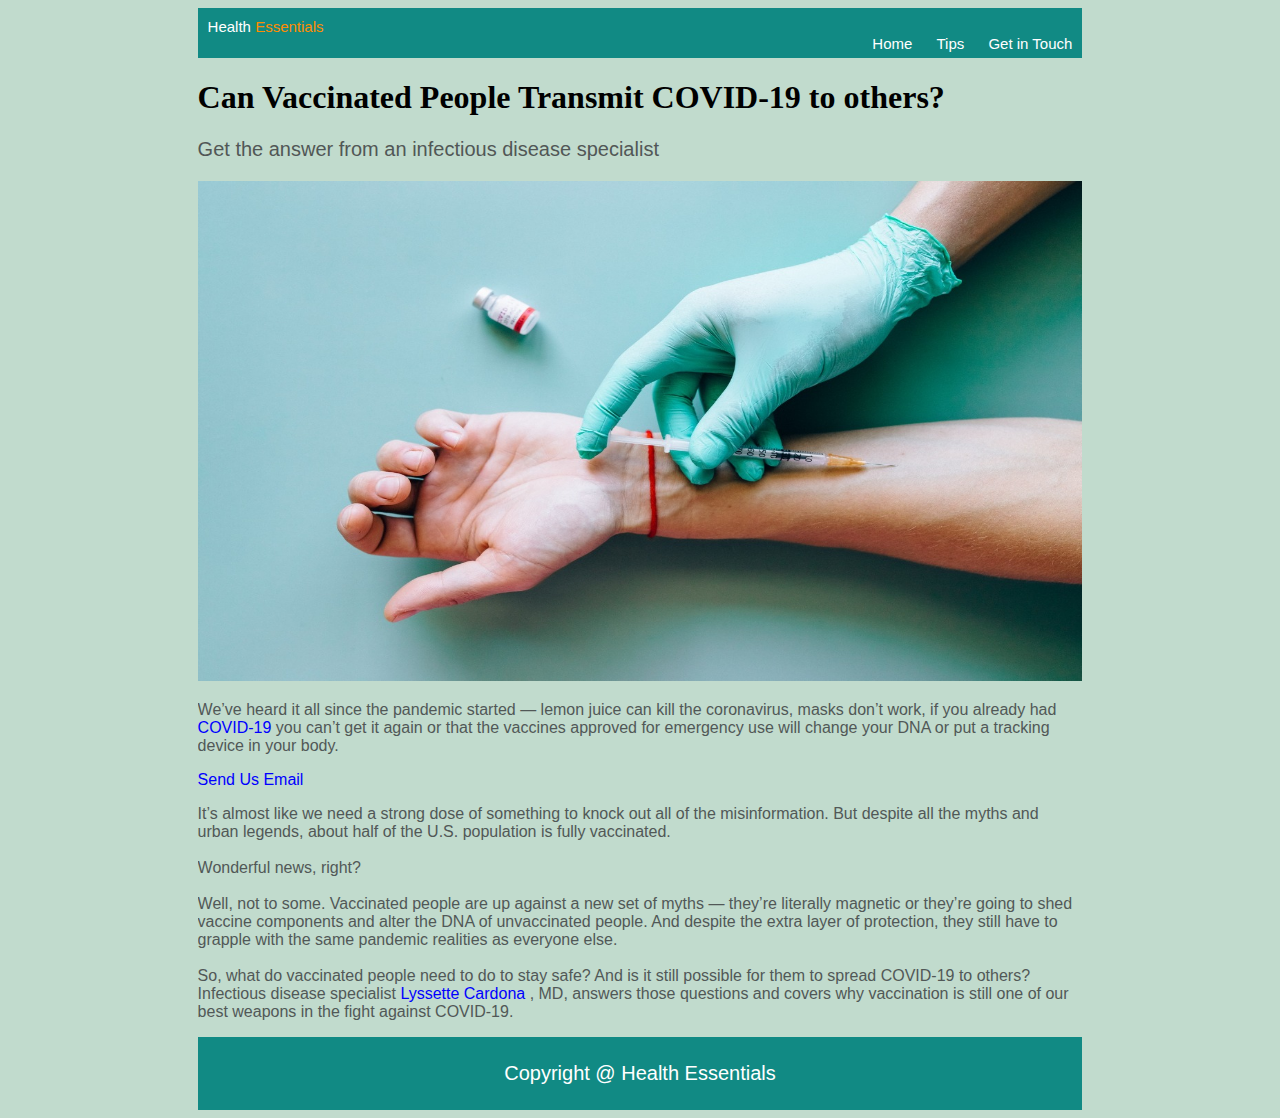
<file: index.html>
<!DOCTYPE html>
<html lang="en">
<head>
    <meta charset="UTF-8">
    <meta http-equiv="X-UA-Compatible" content="IE=edge">
    <meta name="viewport" content="width=device-width, initial-scale=1.0">
    <link rel="stylesheet" href="style.css">
    <title>Assignment #6/ ID: / Student Name: Sulyne Baipu</title>
</head>
<body>
    <div class="container">
        <nav class="nav-bar">
            <div class="brand-name">
                <a href="index.html">Health <span>Essentials</span> </a>
            </div>
            <div class="menu">
                <a href="index.html"> Home</a> 
                <a href="tips.html"> Tips </a> 
                <a href="getintouch.html"> Get in Touch </a>
            </div>
        </nav>
        <div class="title">
            <h1>Can Vaccinated People Transmit COVID-19 to others?</h1>
            <p>Get the answer from an infectious disease specialist</p> 
        </div>
        <div class="injection">
            <img src="img/inject.jpg" alt=""/>
        </div>
        <div class="content">
            <p>
                We’ve heard it all since the pandemic started — lemon juice can kill the coronavirus, masks don’t work, if you
                already had <a href="https://www.google.com">COVID-19</a> you can’t get it again or that the vaccines approved for emergency use will change your
                DNA or put a tracking device in your body. 
            </p>
            <a href="mailto:lumierekpavouvou@gmail.com">Send Us Email</a>
            
            <p>
                It’s almost like we need a strong dose of something to knock out all of the misinformation. 
                But despite all the myths and urban legends, about half of the U.S. population is fully vaccinated.<br> <br>
                Wonderful news, right?<br> <br>
                Well, not to some. Vaccinated people are up against a new set of myths — they’re literally magnetic or they’re
                going to shed vaccine components and alter the DNA of unvaccinated people. And despite the extra layer of
                protection, they still have to grapple with the same pandemic realities as everyone else. <br> <br>
                So, what do vaccinated people need to do to stay safe? And is it still possible for them to spread COVID-19 to
                others? Infectious disease specialist <a href="https://www.google.com">Lyssette Cardona</a> , MD, answers those questions and covers why
                vaccination is still one of our best weapons in the fight against COVID-19. 
            </p>    
        </div>
        <div class="copyright">
            <p>
                Copyright @ Health Essentials
            </p>
        </div>
        
    </div>
</body>
</html>
</file>
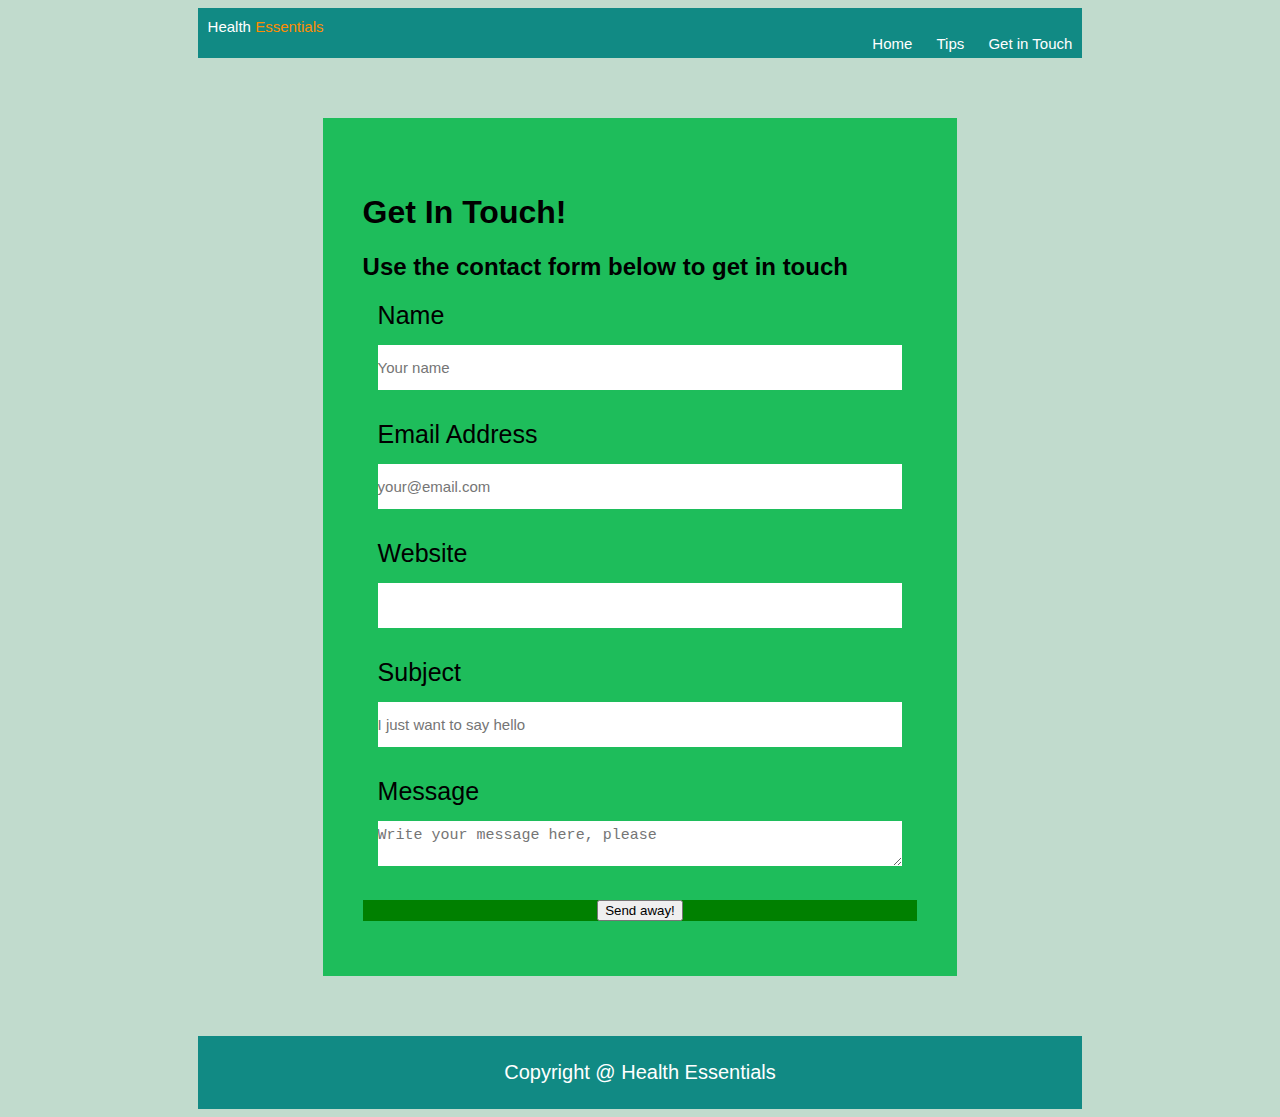
<file: getintouch.html>
<!DOCTYPE html>
<html lang="en">
<head>
    <meta charset="UTF-8">
    <meta http-equiv="X-UA-Compatible" content="IE=edge">
    <meta name="viewport" content="width=device-width, initial-scale=1.0">
    <link rel="stylesheet" href="style.css">
    <title>Assignment #6/ ID: 5692/ Student Name: Sulyne Baipu</title>
</head>
<body>
    <div class="container">
        <nav class="nav-bar">
            <div class="brand-name">
                <a href="index.html">Health <span>Essentials</span> </a>
            </div>
            <div class="menu">
                <a href="index.html"> Home</a> 
                <a href="tips.html"> Tips </a> 
                <a href="getintouch.html"> Get in Touch </a>
            </div>
        </nav>
        <div class="row"> 
            <div class="contact-form">
                <form class="form">
                    <h1 style="font-family: Arial, Helvetica, sans-serif;">Get In Touch!</h1>
                    <h2>Use the contact form below to get in touch</h2>
                    <div class="input-group">
                        <label>Name</label>
                        <input type="text" placeholder="Your name" 
                        class="input-control">
                    </div>
                    <div class="input-group">
                        <label>Email Address</label>
                        <input type="text" placeholder="your@email.com" 
                        class="input-control">
                    </div>
                    <div class="input-group">
                        <label>Website</label>
                        <input type="text" placeholder="" 
                        class="input-control">
                    </div>
                    <div class="input-group">
                        <label>Subject</label>
                        <input type="text" placeholder="I just want to say hello" 
                        class="input-control">
                    </div>
                    <div class="input-group">
                        <label>Message</label>
                        <textarea class="input-control" 
                        placeholder="Write your message here, please"></textarea>
                    </div>
                    <div class="form-btn">
                        <button type="button" class="btn">Send away!</button>
                    </div>
                </form>
            </div>
        </div>
        <div class="copyright">
            <p>
                Copyright @ Health Essentials
            </p>
        </div>
    </div>
</body>
</html>
</file>
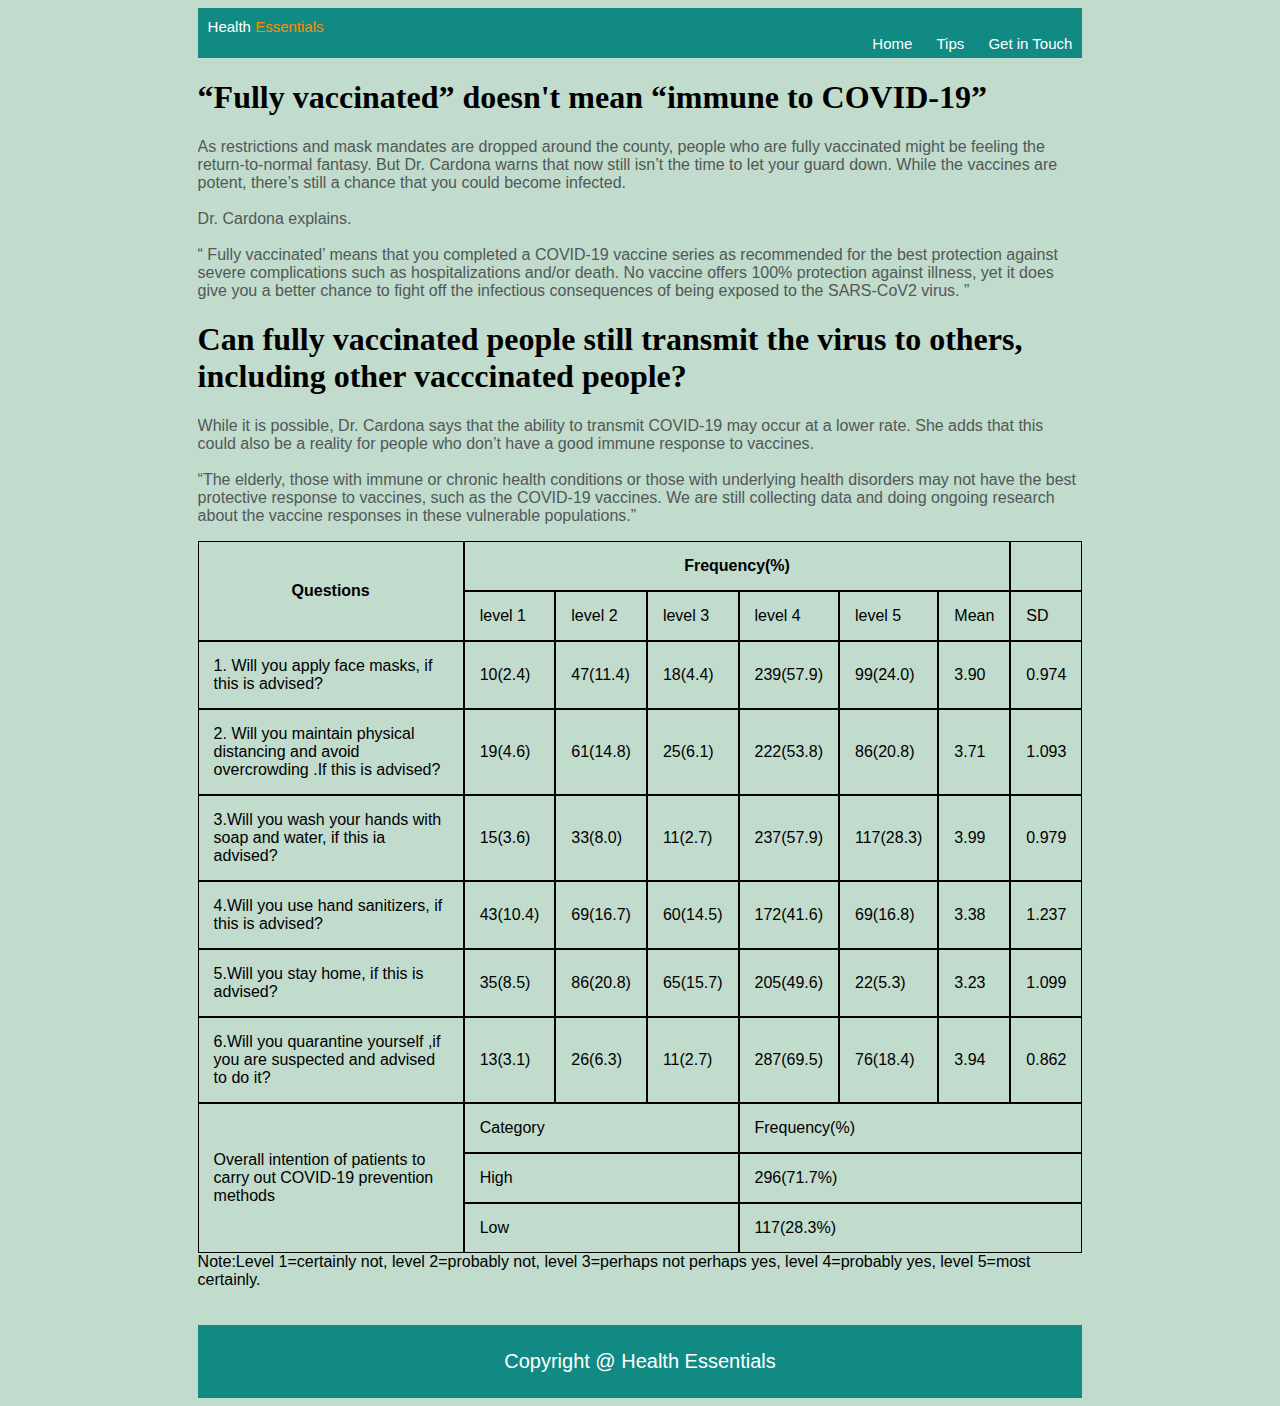
<file: tips.html>
<!DOCTYPE html>
<html lang="en">
<head>
    <meta charset="UTF-8">
    <meta http-equiv="X-UA-Compatible" content="IE=edge">
    <meta name="viewport" content="width=device-width, initial-scale=1.0">
    <link rel="stylesheet" href="style.css">
    <title>Assignment #6/ ID: 5692/ Student Name: Sulyne Baipu</title>
</head>
<body>
    <div class="container">
        <nav class="nav-bar">
            <div class="brand-name">
                <a href="index.html">Health <span>Essentials</span> </a>
            </div>
            <div class="menu">
                <a href="index.html"> Home</a> 
                <a href="tips.html"> Tips </a> 
                <a href="getintouch.html"> Get in Touch </a>
            </div>
        </nav>
        <div class="title">
            <h1> <q>Fully vaccinated</q> doesn't mean <q>immune to COVID-19</q></h1> 
        </div>
        <div class="content">
            <p>
                As restrictions and mask mandates are dropped around the county, people who are fully vaccinated might be
                feeling the return-to-normal fantasy. But Dr. Cardona warns that now still isn’t the time to let your guard
                down. While the vaccines are potent, there’s still a chance that you could become infected. <br> <br>
                
                Dr. Cardona explains. <br> <br>
                <q>
                    Fully vaccinated’ means that you completed a COVID-19 vaccine series as recommended for the best
protection against severe complications such as hospitalizations and/or death. No vaccine offers 100%
protection against illness, yet it does give you a better chance to fight off the infectious consequences of being
exposed to the SARS-CoV2 virus.
                </q> 
            </p>   
        </div>
        <h1> Can fully vaccinated people still transmit the virus to others,
            including other vacccinated people?
        </h1>
        <div class="content">
            <p>
                While it is possible, Dr. Cardona says that the ability to transmit 
                COVID-19 may occur at a lower rate. She adds that this could 
                also be a reality for people who don’t have a good immune response to vaccines. 
                <br> <br>
                “The elderly, those with immune or chronic health conditions or those with underlying health disorders may
                not have the best protective response to vaccines, such as the COVID-19 vaccines. We are still collecting data
                and doing ongoing research about the vaccine responses in these vulnerable populations.”
            </p>
        </div>
        <section class="table">
            <table cellpadding="15px" cellspacing="0px" >
                <tr>
                    <th rowspan="2">Questions</th>
                    <th colspan="6">Frequency(%)</th>
                    <th></th>
                </tr>
                <tr>
                    <td>level 1</td>
                    <td>level 2</td>
                    <td>level 3</td>
                    <td>level 4</td>
                    <td>level 5</td>
                    <td>Mean</td>
                    <td>SD</td>
                </tr>
                <tr>
                    <td>1. Will you apply face masks, if this is advised?</td>
                    <td>10(2.4)</td>
                    <td>47(11.4)</td>
                    <td>18(4.4)</td>
                    <td>239(57.9)</td>
                    <td>99(24.0)</td>
                    <td>3.90</td>
                    <td>0.974</td>
                </tr>
                <tr>
                    <td>2. Will you maintain physical distancing and avoid overcrowding
                        .If this is advised?
                    </td>
                    <td>19(4.6)</td>
                    <td>61(14.8)</td>
                    <td>25(6.1)</td>
                    <td>222(53.8)</td>
                    <td>86(20.8)</td>
                    <td>3.71</td>
                    <td>1.093</td>
                </tr>
                <tr>
                    <td>3.Will you wash your hands with soap and water, if this 
                        ia advised? 
                    </td>
                    <td>15(3.6)</td>
                    <td>33(8.0)</td>
                    <td>11(2.7)</td>
                    <td>237(57.9)</td>
                    <td>117(28.3)</td>
                    <td>3.99</td>
                    <td>0.979</td>
                </tr>
                <tr>
                    <td>4.Will you use hand sanitizers, if this is advised?</td>
                    <td>43(10.4)</td>
                    <td>69(16.7)</td>
                    <td>60(14.5)</td>
                    <td>172(41.6)</td>
                    <td>69(16.8)</td>
                    <td>3.38</td>
                    <td>1.237</td>
                </tr>
                <tr>
                    <td>5.Will you stay home, if this is advised?</td>
                    <td>35(8.5)</td>
                    <td>86(20.8)</td>
                    <td>65(15.7)</td>
                    <td>205(49.6)</td>
                    <td>22(5.3)</td>
                    <td>3.23</td>
                    <td>1.099</td>
                </tr>
                <tr>
                    <td>6.Will you quarantine yourself ,if you are suspected 
                        and advised to do it?
                    </td>
                    <td>13(3.1)</td>
                    <td>26(6.3)</td>
                    <td>11(2.7)</td>
                    <td>287(69.5)</td>
                    <td>76(18.4)</td>
                    <td>3.94</td>
                    <td>0.862</td>
                </tr>
                <tr>
                    <td rowspan="3">Overall intention of patients to carry out 
                        COVID-19 prevention methods
                    </td>
                    <td colspan="3">Category</td>
                    <td colspan="4">Frequency(%)</td>
                </tr>
                <tr>
                    <td colspan="3">High</td>
                    <td colspan="4">296(71.7%)</td>
                </tr>
                <tr>
                    <td colspan="3">Low</td>
                    <td colspan="4">117(28.3%)</td>
                </tr>
            </table>
            Note:Level 1=certainly not, level 2=probably not, level 3=perhaps not
            perhaps yes, level 4=probably yes, level 5=most certainly.
        </section>
        <br><br>
        <div class="copyright">
            <p>
                Copyright @ Health Essentials
            </p>
        </div>
        
    </div>
</body>
</html>
</file>
<file: style.css>
*{
    box-sizing: border-box;
}
body{
    background-color: rgb(193, 219, 205);
    font-family: Arial, Helvetica, sans-serif;
}
.container{
    width: 70%;
    margin: auto;
    position: relative;
    overflow: hidden;
}

nav{
    background-color: rgb(17, 138, 132);
    padding-top: 10px;
    font-size: 15px;
    color: #ffffff;
    height: 50px;
    margin-bottom: 5px;
}
.container .nav-bar {
    justify-content: space-between;
}
.container .nav-bar a{
    color: #ffffff;
    padding: 10px;
    font-family: Arial, Helvetica, sans-serif;
    text-decoration: none;
    font-weight: 200;
}
.container .brand-name span{
    color: darkorange;
}
.container .menu{
    float: right;
}
.container .menu a:hover{
    color: darkorange;
}
.container .title p{
    font-size: 20px;
    color: rgb(81, 87, 86);
}
.container .injection img{
    width: 100%;
    height: 500px;
}
.container .content p{
    color: rgb(81, 88, 87);
}
.container .content a{
    text-decoration: none;
    color: blue;
}
.container .copyright{
    background-color: rgb(17, 138, 132);
    padding: 5px;
}
.container .copyright p{
    text-align: center;
    color: #ffffff;
    font-size: 20px;
}
/*tips*/
.container h1{
    font-family: 'Times New Roman', Times, serif;
}
.container .table tr th{
    /*background-color: #ffffff;*/
    border: 1px solid black;
}
.container .table tr td{
    border: 1px solid black;
    
}

/*get in touch*/
.container .row .contact-form{
    margin: 60px;
    padding: 0 65px;
}
.container .row .contact-form .form{
    background-color: rgb(30, 189, 91);
    padding: 55px 40px;
}
.container .row .contact-form .form label{
    color: black;
    font-weight: 400;
    display: block;
    margin: 0 0 15px;
    font-size: 25px;
}
.container .row .contact-form .form .input-group{
    flex: 0 0 100%;
    max-width: 100%;
    padding: 0 15px;
    margin-bottom: 30px;
}
.container .row .contact-form .input-control{
    width: 100%;
    height: 45px;
    padding: 6px 0px;
    color: #000;
    font-size: 15px;
    background-color: #ffffff;
    border: none;
}
.container .row .contact-form .form textarea .input-control{
    height: 140px;
    resize: none;
    padding-top: 12px;
}
.container .row .contact-form .form .form-btn{
    text-align: center;
    background-color: green;
}
</file>
